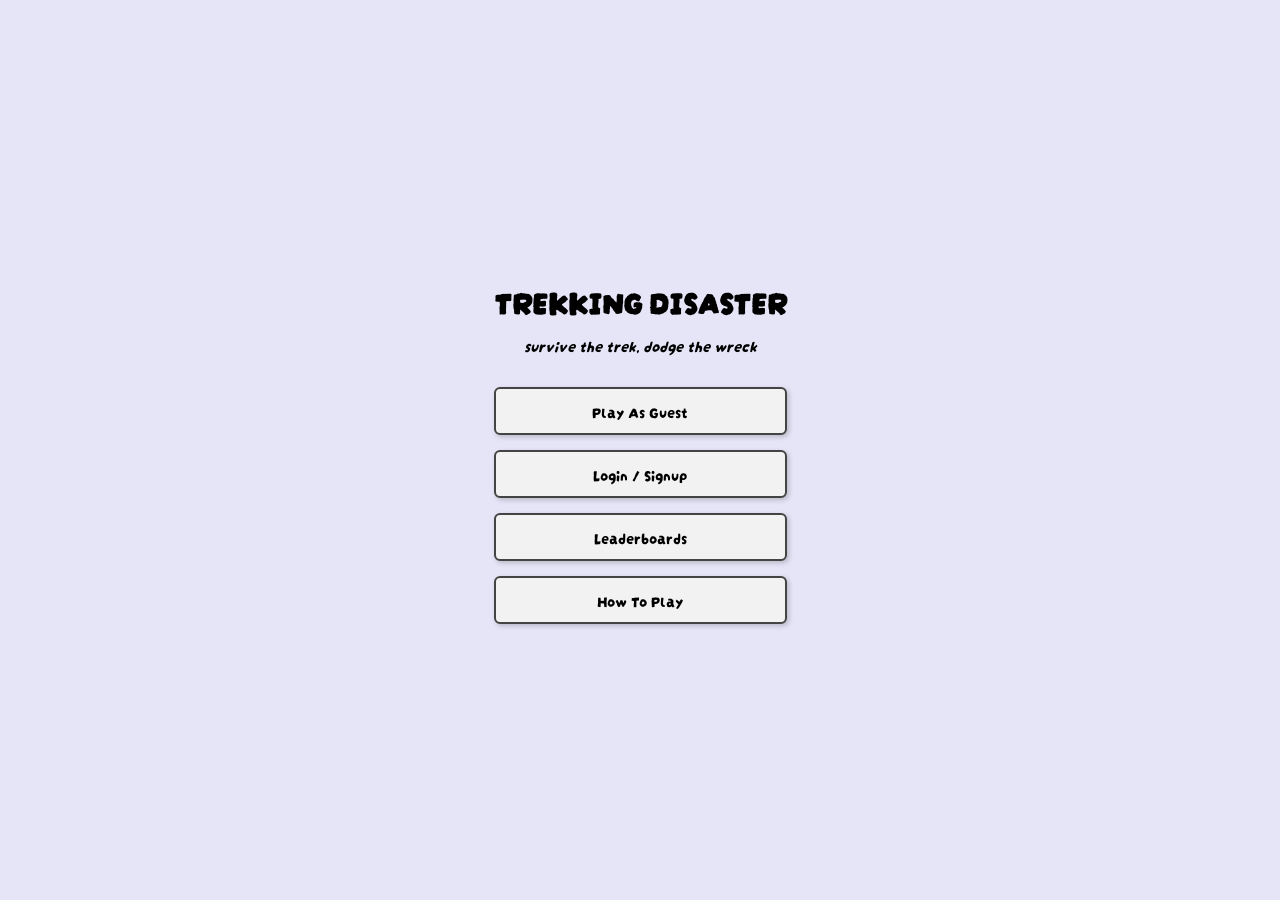
<file: CST2120 - M00986297 - CW1/index.html>
<!DOCTYPE html>
<html lang="en">
    <head>
        <meta charset = "UTF-8">
        <title>Trekking Disaster</title>
        <link rel = "stylesheet" href = "styles.css">
        <link href="https://fonts.googleapis.com/css2?family=Darumadrop+One&display=swap" rel="stylesheet">
    </head>
    <body>
        <div class = "container">
            <h1>TREKKING DISASTER</h1>
            <p class = "sub-quote">survive the trek, dodge the wreck</p>

            <div class = "buttons">
                <a href="game.html" class="btn">Play As Guest</a>
                <a href="login.html" class="btn">Login / Signup</a>
                <a href="leaderboards.html" class="btn">Leaderboards</a>
                <a href="howtoplay.html" class="btn">How To Play</a>
            </div>
        </div>
        <script>
        document.querySelector('a[href="game.html"]').addEventListener("click", () => {
            sessionStorage.setItem("isGuest", "true");
        });
        </script>
    </body>
</html>
</file>
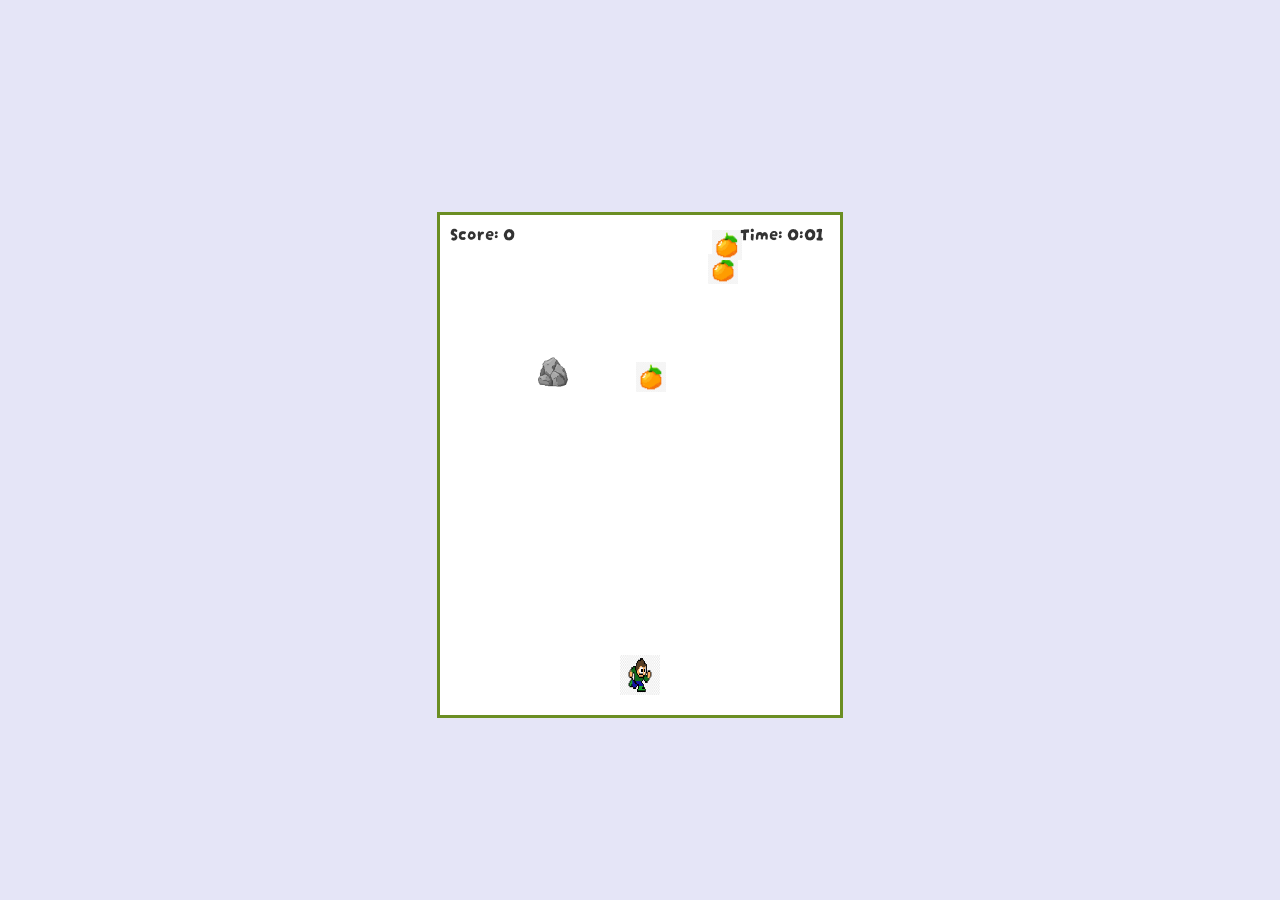
<file: CST2120 - M00986297 - CW1/game.html>
<!DOCTYPE html>
<html lang="en">
<head>
  <meta charset="UTF-8">
  <title>Trekking Disaster</title>
  <link href="https://fonts.googleapis.com/css2?family=Darumadrop+One&display=swap" rel="stylesheet">
  <link rel="stylesheet" href="styles.css">
  <style>
    body {
      text-align: center;
      background-color: #e5e5f7;
      background-image: radial-gradient(#40412c 0.5px, transparent 0.5px), radial-gradient(#40412c 0.5px, #e5e5f7 0.5px);
      background-size: 20px 20px;
      background-position: 0 0,10px 10px;
      font-family: "Darumadrop One", sans-serif;
    }

    canvas {
      background: white;
      border: 3px solid #6b8e23;
      margin-top: 30px;
    }

    #gameOverScreen {
      display: none;
      position: absolute;
      top: 50%;
      left: 50%;
      transform: translate(-50%, -50%);
      background: rgba(0, 0, 0, 0.8);
      color: white;
      padding: 30px;
      border-radius: 20px;
      text-align: center;
    }

    #gameOverScreen button {
      display: block;
      margin: 10px auto;
      padding: 10px 20px;
      background-color: #6b8e23;
      border: none;
      color: white;
      font-family: "Darumadrop One", sans-serif;
      cursor: pointer;
      border-radius: 10px;
    }

    #gameOverScreen button:hover {
      background-color: #556b2f;
    }
  </style>
</head>
<body>
<canvas id="gameCanvas" width="400" height="500"></canvas>
  <div id="gameOverScreen">
    <h2>Game Over!</h2>
    <p id="finalScore"></p>
    <p id="finalTime"></p>
    <button id="playAgainBtn">Play Again</button>
    <button id="mainMenuBtn">Main Menu</button>
  </div>

  <script src="game.js"></script>
</body>
</html>
</file>
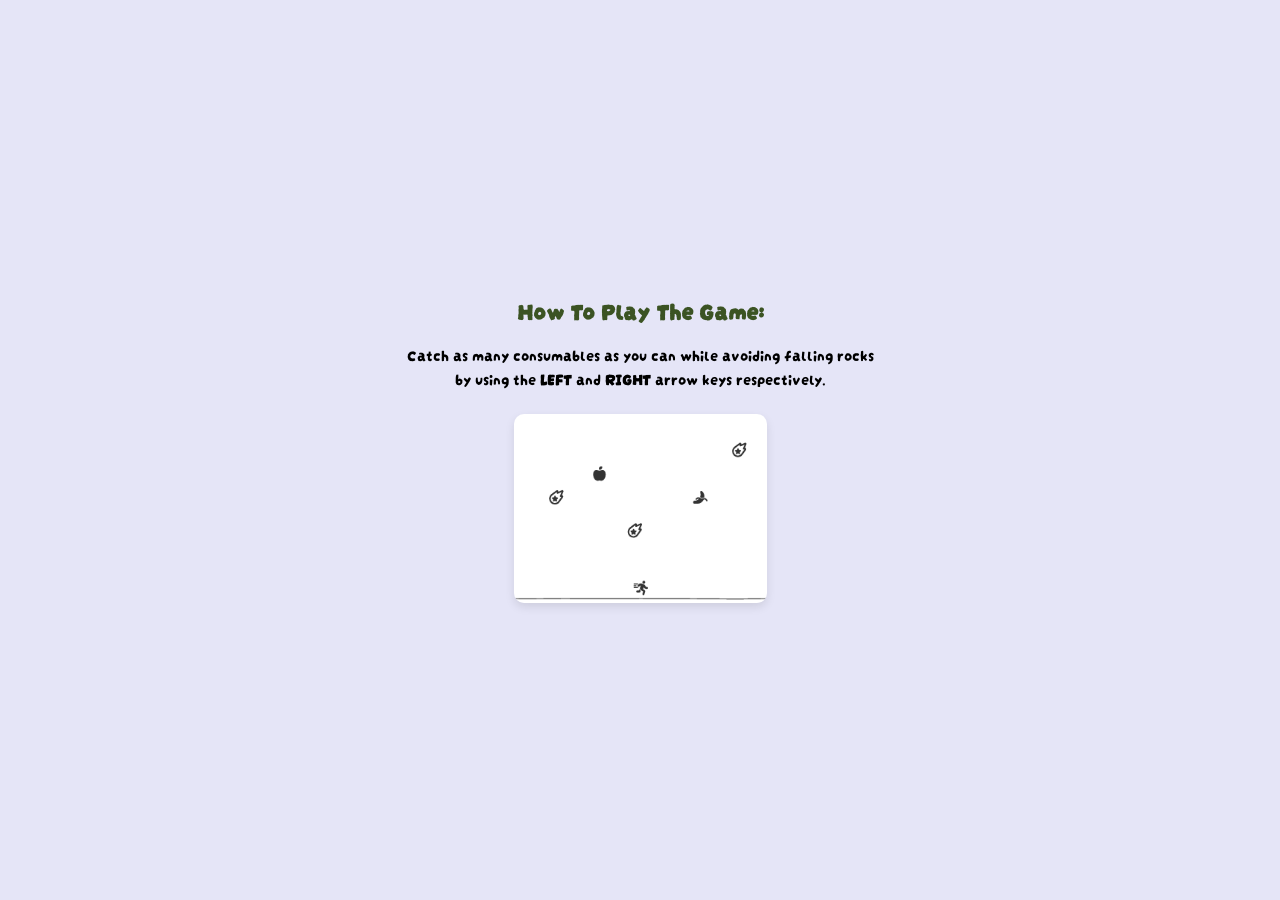
<file: CST2120 - M00986297 - CW1/howtoplay.html>
<!DOCTYPE html>
<html lang="en">
<head>
  <meta charset="UTF-8">
  <title>Tutorial</title>

  <link href="https://fonts.googleapis.com/css2?family=Darumadrop+One&display=swap" rel="stylesheet">

  <link rel="stylesheet" href="styles.css">
</head>
<body>
  <div class="tutorial-container">
    <h2>How To Play The Game:</h2>
    <p>
      Catch as many consumables as you can while avoiding falling rocks<br>
      by using the <strong>LEFT</strong> and <strong>RIGHT</strong> arrow keys respectively.
    </p>

    <img src="Images/GameDemo.png" width="253" height="340">

  </div>
</body>
</html>
</file>
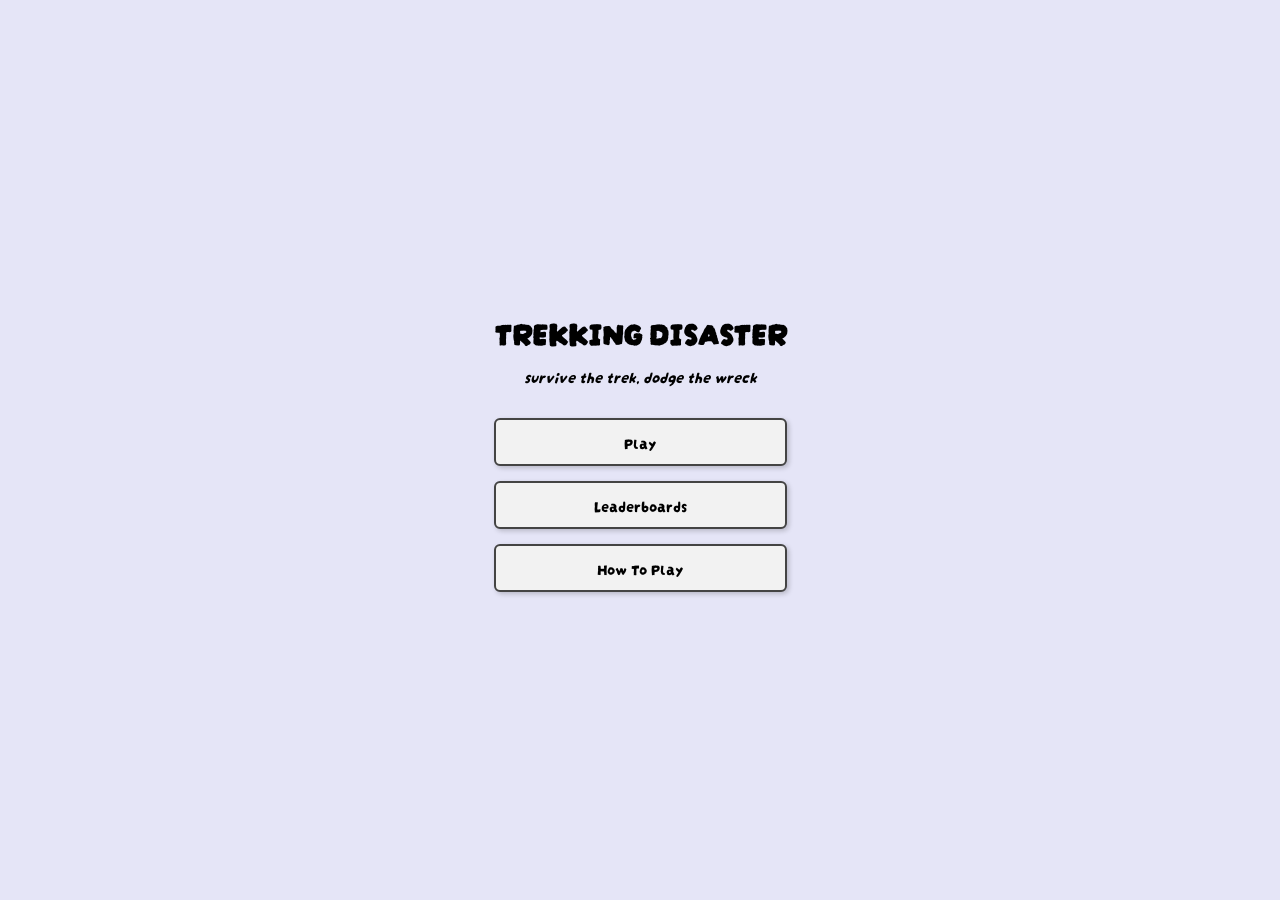
<file: CST2120 - M00986297 - CW1/index2.html>
<!DOCTYPE html>
<html lang="en">
    <head>
        <meta charset = "UTF-8">
        <title>Trekking Disaster</title>
        <link rel = "stylesheet" href = "styles.css">
        <link href="https://fonts.googleapis.com/css2?family=Darumadrop+One&display=swap" rel="stylesheet">
    </head>
    <body>
        <div class = "container">
            <h1>TREKKING DISASTER</h1>
            <p class = "sub-quote">survive the trek, dodge the wreck</p>

            <div class = "buttons">
                <a href="game.html" class="btn">Play</a>
                <a href="leaderboards.html" class="btn">Leaderboards</a>
                <a href="howtoplay.html" class="btn">How To Play</a>
            </div>
        </div>
        <script>
        document.querySelector('a[href="game.html"]').addEventListener("click", () => {
            sessionStorage.setItem("isGuest", "false");
        });
        </script>
    </body>
</html>
</file>
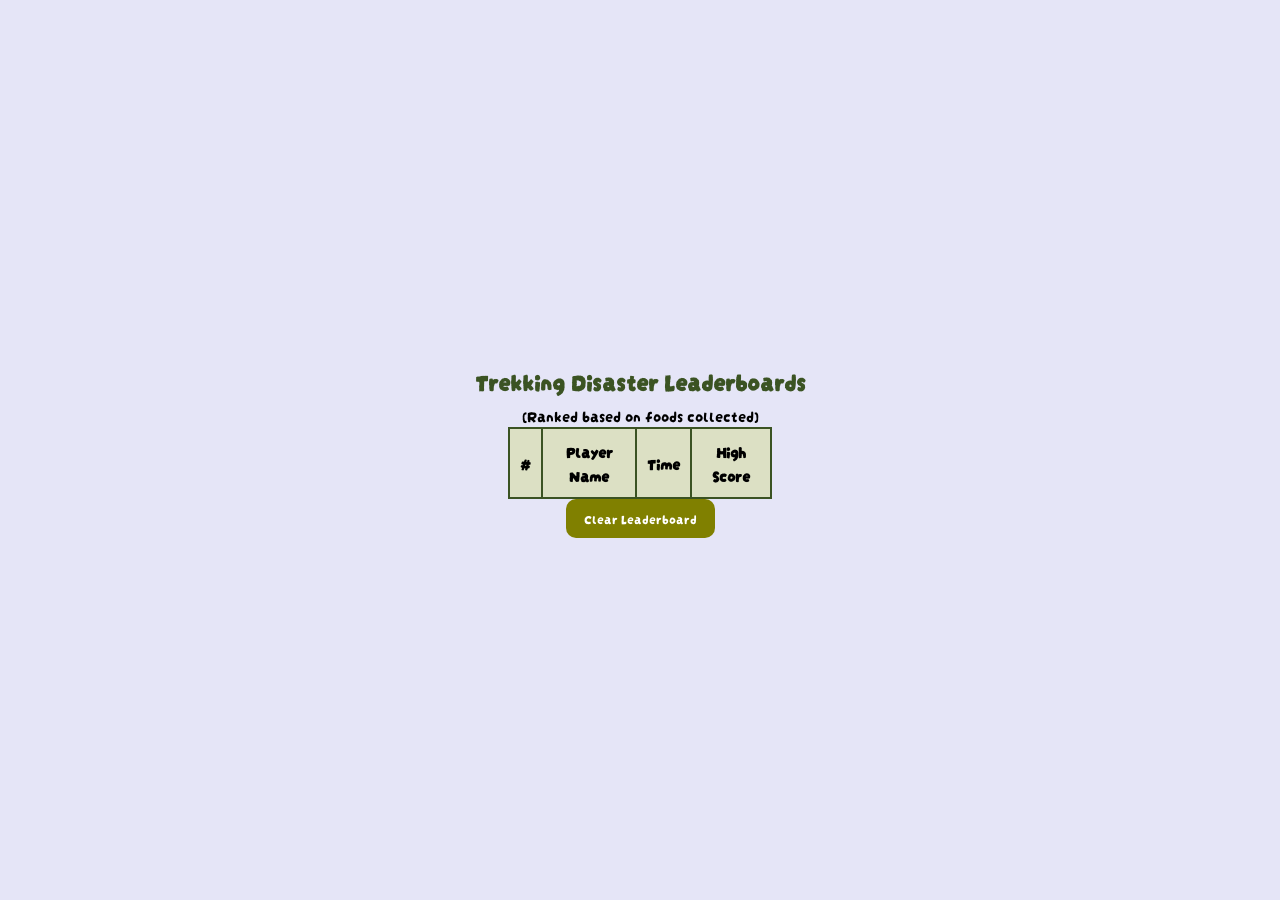
<file: CST2120 - M00986297 - CW1/leaderboards.html>
<!DOCTYPE html>
<html lang="en">
<head>
  <meta charset="UTF-8">
  <title>Leaderboards</title>

  <link href="https://fonts.googleapis.com/css2?family=Darumadrop+One&display=swap" rel="stylesheet">

  <link rel="stylesheet" href="styles.css">
</head>
<body>
  <div class="leaderboard-container">
    <h2>Trekking Disaster Leaderboards</h2>
    <p>(Ranked based on foods collected)</p>

    <table id="leaderboardTable">
      <thead>
        <tr>
          <th>#</th>
          <th>Player Name</th>
          <th>Time</th>
          <th>High Score</th>
        </tr>
      </thead>
      <tbody>
        
      </tbody>
    </table>

    <button class="olive-button" onclick="clearLeaderboard()">Clear Leaderboard</button>
  </div>

  <script>
    // Load data from localStorage
    let leaderboard = JSON.parse(localStorage.getItem("leaderboard")) || [];

    // Merge duplicate players and keep only their highest score
    const uniquePlayers = {};
    leaderboard.forEach(player => {
      if (!uniquePlayers[player.name]) {
        uniquePlayers[player.name] = player;
      } else if (player.score > uniquePlayers[player.name].score) {
        uniquePlayers[player.name] = player; // keep the one with higher score
      }
    });

    // Convert back to an array
    leaderboard = Object.values(uniquePlayers);

    function displayLeaderboard() {
      const tbody = document.querySelector("#leaderboardTable tbody");
      tbody.innerHTML = "";

      // Sort by high score (descending)
      leaderboard.sort((a, b) => b.score - a.score);

      leaderboard.forEach((player, index) => {
        const row = document.createElement("tr");
        row.innerHTML = `
          <td>${index + 1}</td>
          <td>${player.name}</td>
          <td>${player.time}</td>
          <td>${player.score}</td>
        `;
        tbody.appendChild(row);
      });
    }

    function clearLeaderboard() {
      if (confirm("Clear all leaderboard data?")) {
        leaderboard = [];
        localStorage.removeItem("leaderboard");
        displayLeaderboard();
      }
    }

    displayLeaderboard();
  </script>
</body>
</html>
</file>
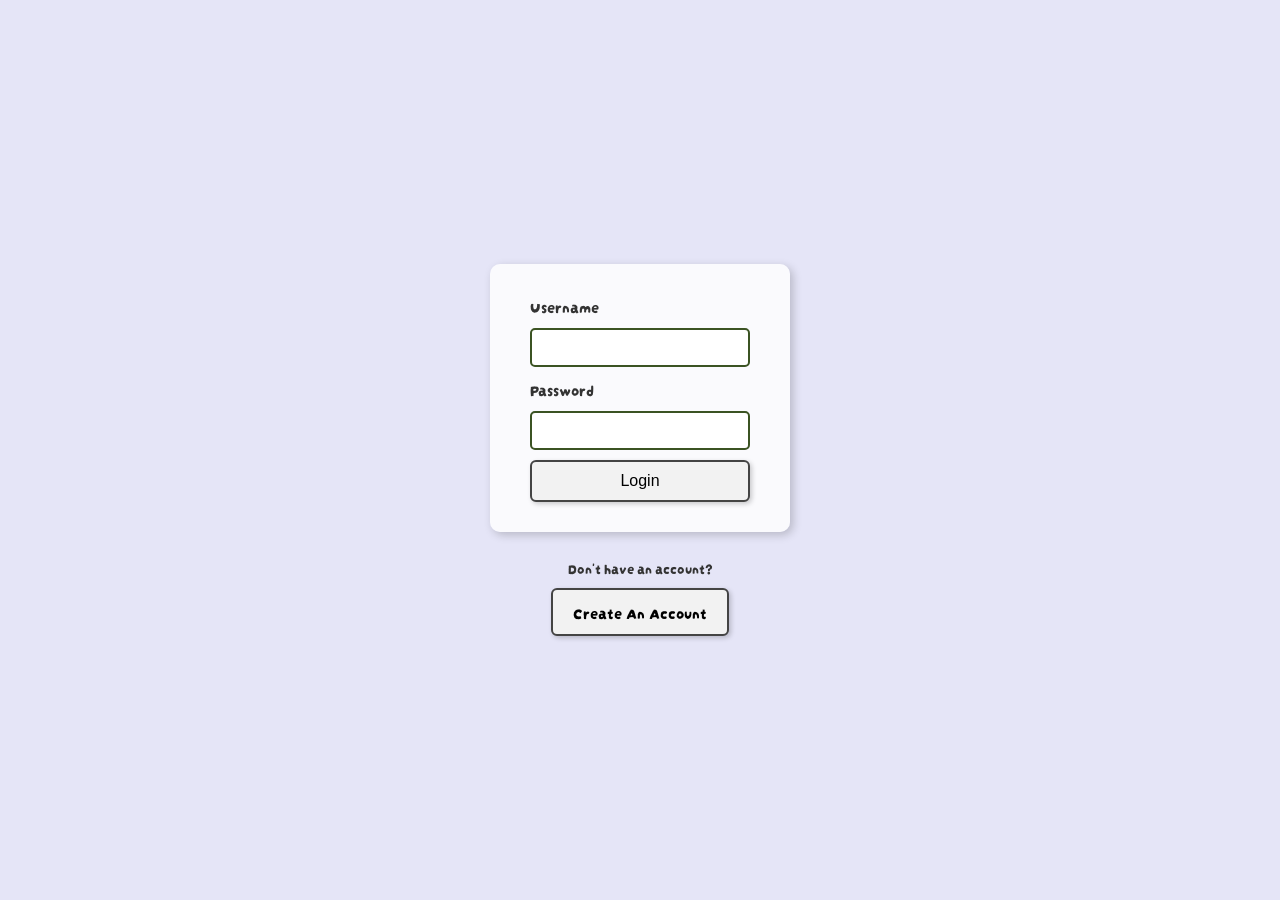
<file: CST2120 - M00986297 - CW1/login.html>
<!DOCTYPE html>
<html lang="en">
<head>
  <meta charset="UTF-8">
  <title>Login Page</title>

  <link href="https://fonts.googleapis.com/css2?family=Darumadrop+One&display=swap" rel="stylesheet">
  <link rel="stylesheet" href="styles.css">
</head>
<body>
  <div class="login-container">
    <form class="login-box" id="loginForm">
      <label for="username">Username</label>
      <input type="text" id="username" name="username" required>

      <label for="password">Password</label>
      <input type="password" id="password" name="password" required>

      <button type="submit" class="btn">Login</button>
    </form>

    <div class="signup-link">
      <p>Don't have an account?</p>
      <a href="signup.html" class="btn">Create An Account</a>
    </div>
  </div>

  <script>
    const form = document.getElementById('loginForm');

    form.addEventListener('submit', function(e) {
      e.preventDefault(); // stop form from reloading the page

      const username = document.getElementById('username').value;
      const password = document.getElementById('password').value;

      // Get saved user info from localStorage
      const storedUsername = localStorage.getItem('username');
      const storedPassword = localStorage.getItem('password');

      // Check credentials
      if (username === storedUsername && password === storedPassword) {
        alert('Login successful!');
        window.location.href = 'index2.html'; // redirect to homepage
      } else {
        alert('Invalid username or password. Try again.');
      }
    });
  </script>
</body>
</html>
</file>
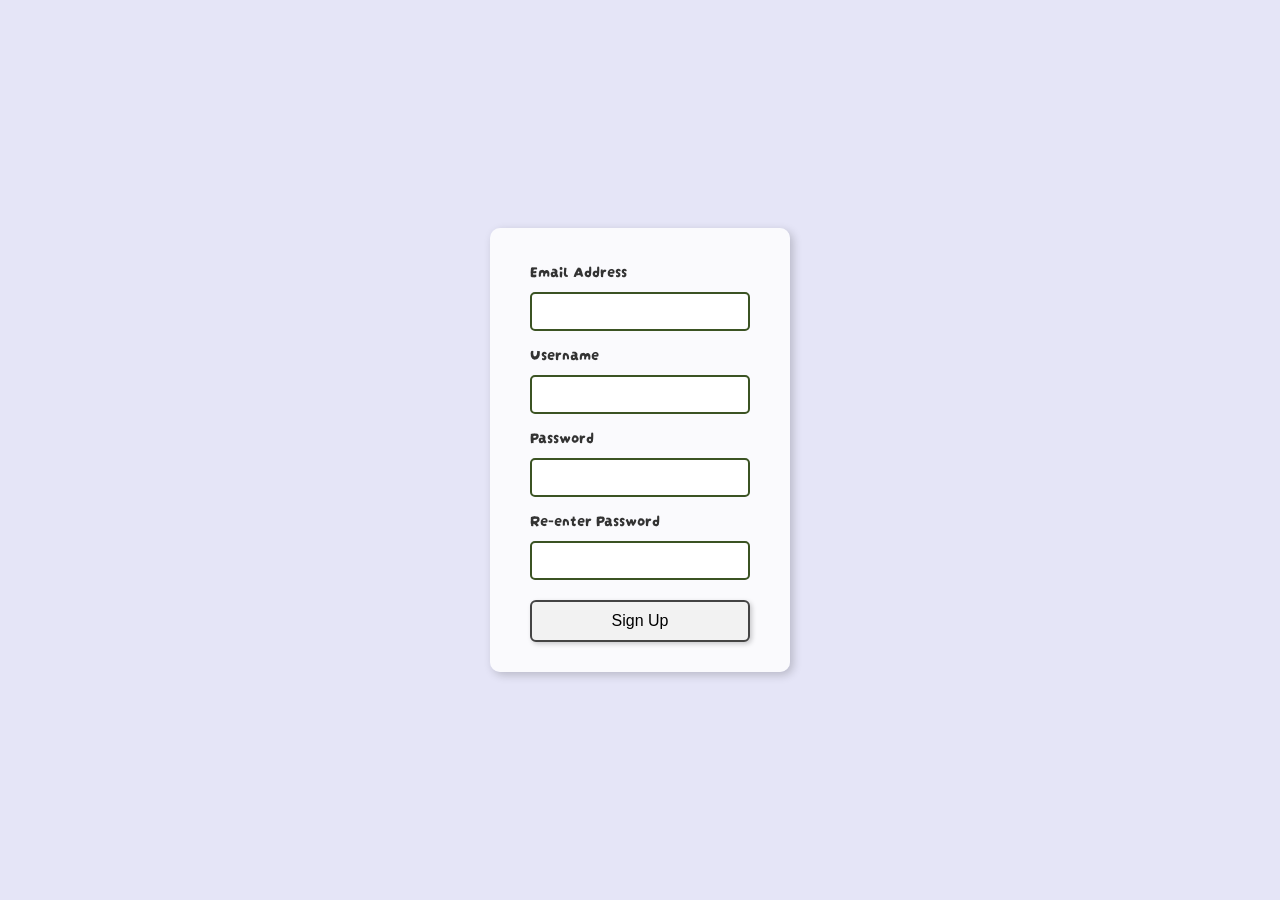
<file: CST2120 - M00986297 - CW1/signup.html>
<!DOCTYPE html>
<html lang="en">
<head>
  <meta charset="UTF-8">
  <title>Sign Up Page</title>

  <link href="https://fonts.googleapis.com/css2?family=Darumadrop+One&display=swap" rel="stylesheet">
  <link rel="stylesheet" href="styles.css">
</head>
<body>
  <div class="signup-container">
    <form class="signup-box" id="signupForm">
      <label for="email">Email Address</label>
      <input type="email" id="email" name="email" required>

      <label for="username">Username</label>
      <input type="text" id="username" name="username" required>

      <label for="password">Password</label>
      <input type="password" id="password" name="password" required>

      <label for="repassword">Re-enter Password</label>
      <input type="password" id="repassword" name="repassword" required>

      <button type="submit" class="btn">Sign Up</button>
    </form>
  </div>

  <script>
    document.getElementById('signupForm').addEventListener('submit', function(e) {
      e.preventDefault(); // prevent form reload

      const email = document.getElementById('email').value.trim();
      const username = document.getElementById('username').value.trim();
      const password = document.getElementById('password').value;
      const repassword = document.getElementById('repassword').value;

      // Check if passwords match
      if (password !== repassword) {
        alert('Passwords do not match. Please try again.');
        return;
      }

      // Save user info in localStorage
      localStorage.setItem('email', email);
      localStorage.setItem('username', username);
      localStorage.setItem('password', password);

      alert('Account created successfully! You can now log in.');
      window.location.href = 'login.html'; // redirect to login page
    });
  </script>
</body>
</html>
</file>
<file: CST2120 - M00986297 - CW1/styles.css>
* {
  margin: 0;
  padding: 0;
  box-sizing: border-box;
}

/* General Body Styles */
body {
  font-family: 'Darumadrop One', sans-serif;
  background-color: #e5e5f7;
  background-image: radial-gradient(#40412c 0.5px, transparent 0.5px),
                    radial-gradient(#40412c 0.5px, #e5e5f7 0.5px);
  background-size: 20px 20px;
  background-position: 0 0, 10px 10px;
  display: flex;
  justify-content: center;
  align-items: center;
  height: 100vh;
  text-align: center;
}

/* Headings and Subtext */
h1 {
  font-size: 2em;
  margin-bottom: 10px;
}

.sub-quote {
  font-style: italic;
  margin-bottom: 30px;
}

/* Button Group */
.buttons {
  display: flex;
  flex-direction: column;
  gap: 15px;
}

/* Button Styles */
.btn {
  display: inline-block;
  text-decoration: none;
  color: black;
  padding: 10px 20px;
  font-size: 1em;
  border: 2px solid #444;
  border-radius: 6px;
  background-color: #f2f2f2;
  box-shadow: 2px 2px 5px rgba(0, 0, 0, 0.2);
  transition: background-color 0.2s, transform 0.2s;
}

.btn:hover {
  background-color: #A1D99B;
  transform: scale(1.05);
}

/* Login Page */
.login-box,
.signup-box {
  background: rgba(255, 255, 255, 0.8);
  padding: 30px 40px;
  border-radius: 10px;
  box-shadow: 3px 3px 10px rgba(0, 0, 0, 0.2);
  display: flex;
  flex-direction: column;
  width: 300px;
  gap: 10px;
}

.login-box label,
.signup-box label {
  text-align: left;
  font-size: 1em;
  color: #333;
}

.login-box input,
.signup-box input {
  padding: 8px;
  border: 2px solid #3b5323;
  border-radius: 5px;
  font-family: 'Darumadrop One', sans-serif;
}

.signup-box .btn {
  margin-top: 10px;
}

/* Signup Page Extras */
.signup-link {
  margin-top: 25px;
}

.signup-link p {
  margin-bottom: 10px;
  color: #333;
  font-size: 0.9em;
}

/* Tutorial Page */
.tutorial-container h2 {
  margin-bottom: 15px;
  color: #3b5323;
  font-size: 1.5em;
}

.tutorial-container img {
  max-width: 100%;
  height: auto;
  margin-top: 1.5rem;
  border-radius: 10px;
  box-shadow: 0 4px 10px rgba(0, 0, 0, 0.1);
}

/* Leaderboard Page */
.leaderboard-container {
  text-align: center;
  padding: 20px;
}

.leaderboard-container h2 {
  color: #3b5323;
  margin-bottom: 5px;
}

.olive-button {
  background-color: #808000;
  color: white;
  padding: 10px 18px;
  border: none;
  border-radius: 10px;
  cursor: pointer;
  font-family: 'Darumadrop One', cursive;
  transition: 0.3s;
}

.olive-button:hover {
  background-color: #6b6b00;
}

/* Table Styles */
table {
  margin: 0 auto;
  border-collapse: collapse;
  width: 80%;
  max-width: 600px;
}

th, td {
  border: 2px solid #3b5323;
  padding: 10px;
  text-align: center;
}

th {
  background-color: #dce0c4;
}
</file>
